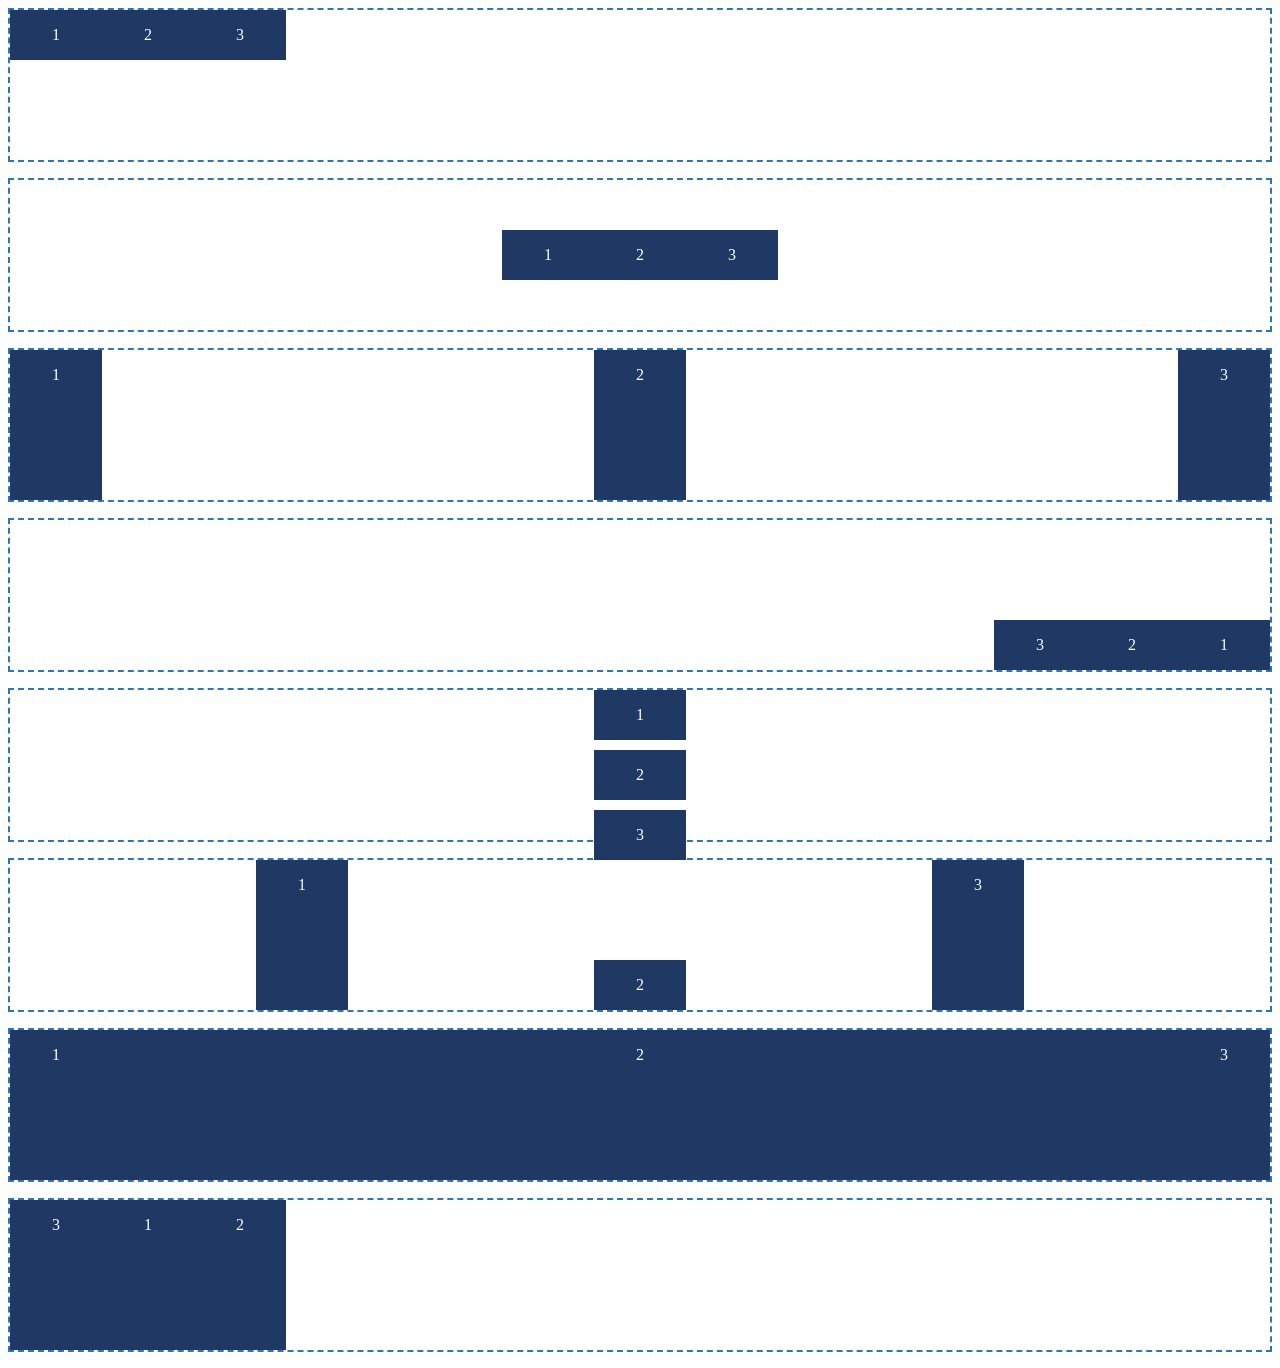
<file: alignements/index.html>
<!DOCTYPE html>
<html lang="en">
<head>
    <meta charset="UTF-8">
    <meta name="viewport" content="width=device-width, initial-scale=1.0">
    <title>Document</title>
</head>
<link rel="stylesheet" href="styl.css">
<body>
    <div class="boite b1"><span>1</span><span>2</span><span>3</span></div>
    <div class="boite b2"><span>1</span><span>2</span><span>3</span></div> 
    <div class="boite b3"><span>1</span><span>2</span><span>3</span></div>
    <div class="boite b4"><span>1</span><span>2</span><span>3</span></div> 
    <div class="boite b5"><span>1</span><span>2</span><span>3</span></div>
    <div class="boite b6"><span>1</span><span>2</span><span>3</span></div> 
    <div class="boite b7"><span>1</span><span>2</span><span>3</span></div>
    <div class="boite b8"><span>1</span><span>2</span><span>3</span></div> 
</body>
</html>
</file>
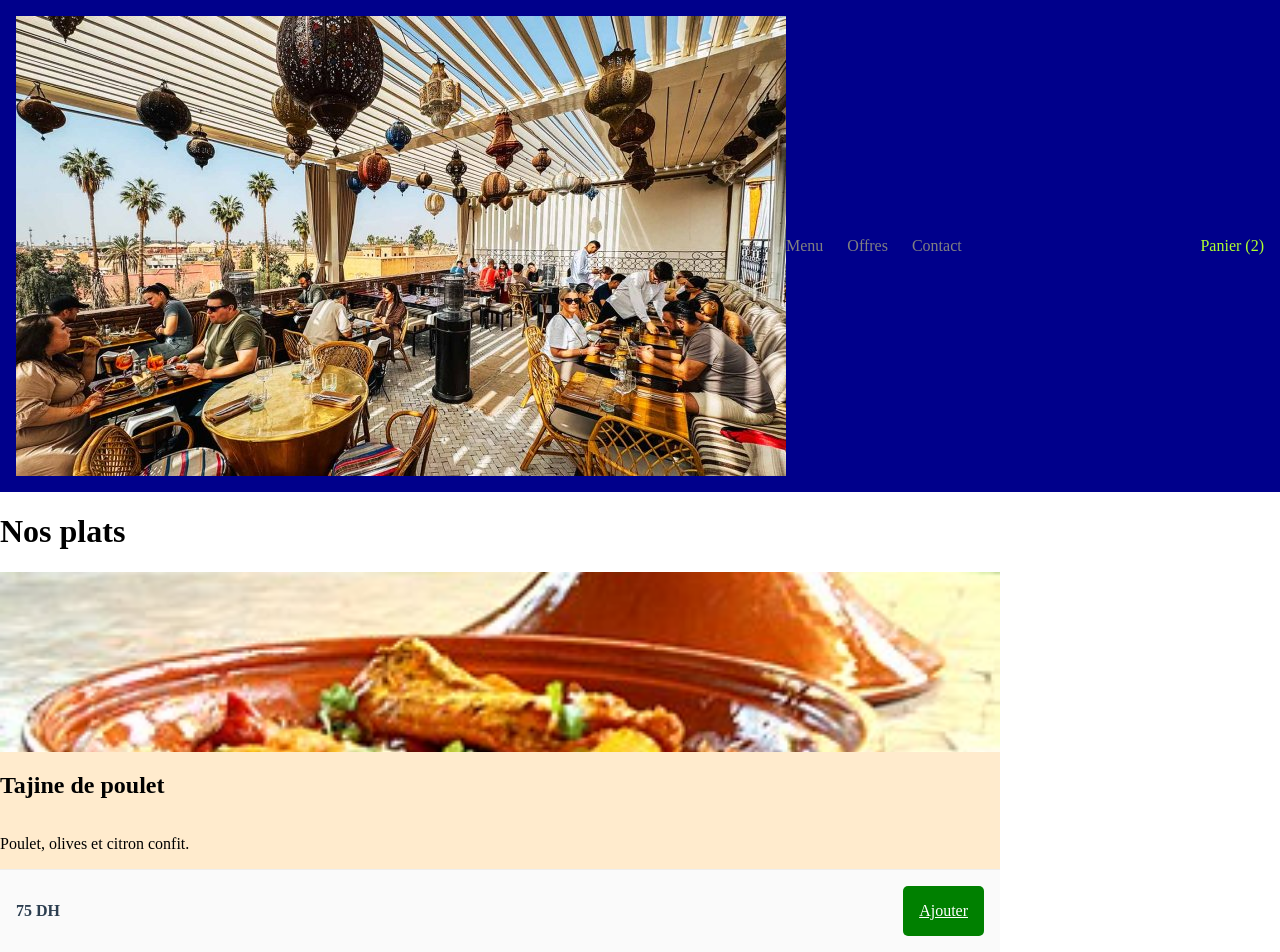
<file: restaurant/index.html>
<!DOCTYPE html>
<html lang="en">
<head>
    <meta charset="UTF-8">
    <meta name="viewport" content="width=device-width, initial-scale=1.0">
    <title>Document</title>
</head>
<link rel="stylesheet" href="style.css">
<body>
    <header class="entete"> 
        <img src="logo.jpg" alt="Atlas Food" class="logo"> 
        <nav class="menu"> 
            <a href="#">Menu</a> 
            <a href="#">Offres</a> 
            <a href="#">Contact</a> 
        </nav> 
        <a href="#" class="panier">Panier (2)</a> 
    </header> 
    <main> 
        <h1>Nos plats</h1> 
        <section class="plats"> 
            <article class="plat"> 
                <img src="tajine.jpg" alt="Tajine de poulet aux olives"> 
                <h2>Tajine de poulet</h2>       
                <p>Poulet, olives et citron confit.</p>       
                <div class="pied">         
                    <span class="prix">75 DH</span>         
                    <a href="#" class="ajouter">Ajouter</a>       
                </div>     
            </article>     
            <!-- recopier l’article pour obtenir 6 plats, avec des descriptions          de longueurs différentes -->   
        </section> 
    </main> 
</body>
</html>
</file>
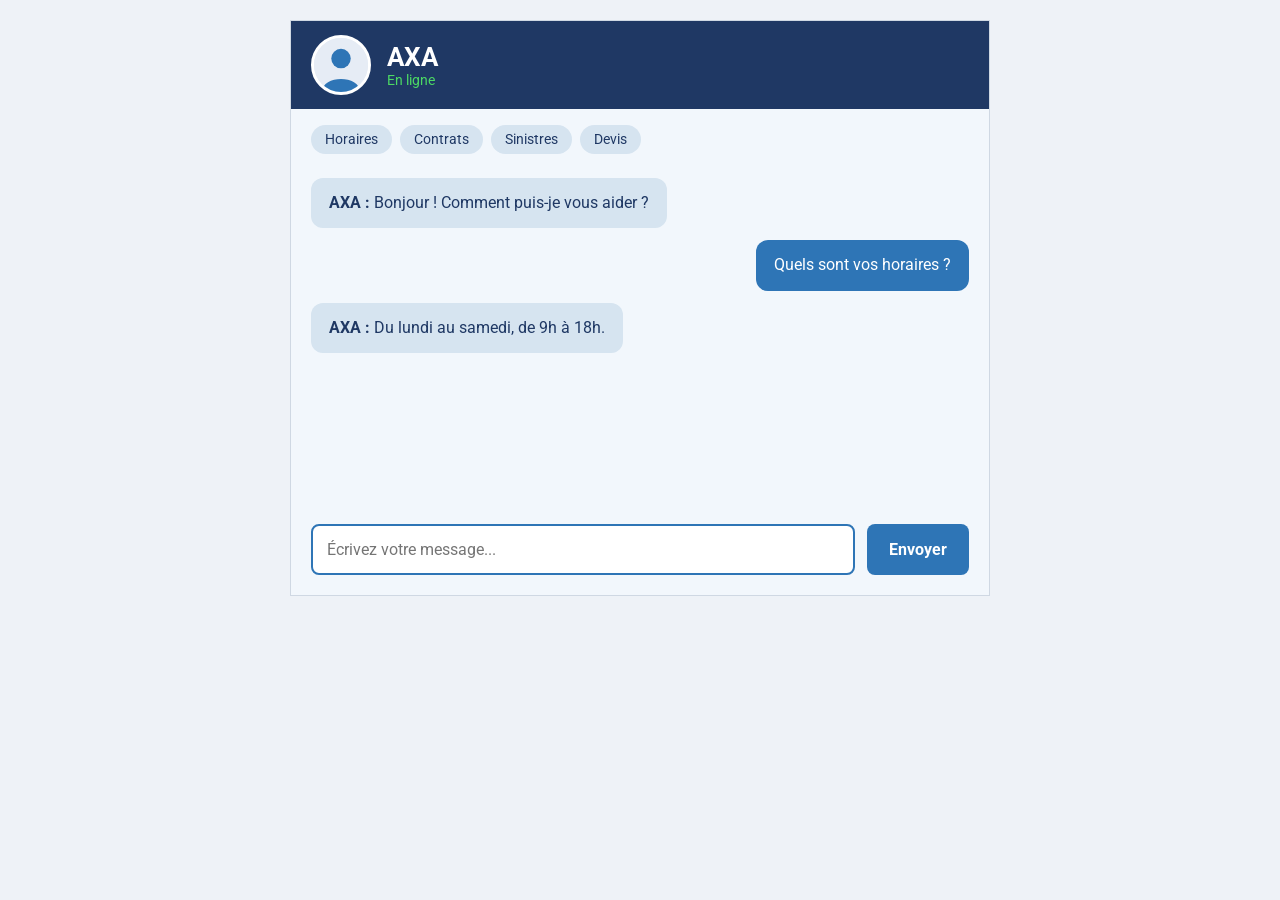
<file: chatbot/index (4).html>
<!DOCTYPE html>
<html lang="fr">
<head>
  <meta charset="UTF-8">
  <meta name="viewport" content="width=device-width, initial-scale=1.0">
  <title>AXA</title>
  <link rel="stylesheet" href="css/style.css">
</head>
<body>
  <main class="chat">
    <header class="chat-header">
      <img src="images/avatar.svg" alt="Avatar de AXA" class="avatar">
      <div>
        <h1>AXA</h1>
        <p class="statut">En ligne</p>
      </div>
    </header>

    <ul class="capacites">
      <li>Horaires</li>
      <li>Contrats</li>
      <li>Sinistres</li>
      <li>Devis</li>
    </ul>

    <section class="messages">
      <p class="message bot">Bonjour ! Comment puis-je vous aider ?</p>
      <p class="message user">Quels sont vos horaires ?</p>
      <p class="message bot">Du lundi au samedi, de 9h à 18h.</p>
    </section>

    <form class="chat-form" action="#">
      <label for="message">Votre message</label>
      <input type="text" id="message" placeholder="Écrivez votre message...">
      <button type="submit">Envoyer</button>
    </form>
  </main>
</body>
</html>
</file>
<file: alignements/styl.css>
.boite { height: 150px; margin-bottom: 1rem; border: 2px dashed #2E75B6; }
.boite span { width: 60px; padding: 1rem; background-color: #1F3864; color: white; text-align: center; }
.b1 {
  display: flex;
  justify-content: flex-start;
  align-items: flex-start;
}
.b2{
    display: flex;
    justify-content: center;
    align-items: center;
}
.b3{
    display: flex;
    justify-content: space-between;
}
.b4 {
  display: flex;
  flex-direction: row-reverse;
  justify-content: flex-start;
  align-items: flex-end;
}
.b5 {
  display: flex;
  flex-direction: column;
  align-items: center;
  gap: 10px;
}
.b6 {
    display: flex;
    justify-content: space-evenly;
}
.b6 :nth-child(2) {
  align-self: flex-end;
}
.b7 {
    display: flex;
}
.b7 :nth-child(2){
    flex-grow: 1;
}
.b8 {
    display: flex;   
}
.b8 :nth-child(3){
    order: -1;
}
</file>
<file: restaurant/style.css>
*, *::before, *::after {
     box-sizing: border-box;
    }
body{
    margin: 0;
}
main{
    max-width: 1000px;
}
.entete{
    background-color:  darkblue;
    padding: 1rem;
    display: flex;
    align-items: center;
}
.main{
    margin-left: 1rem;
}
.panier{
    margin-left: auto;
    text-decoration: none;
    color: greenyellow;
}
.menu{
    display: flex;
    gap: 1.5rem;
}
.plats{
    display: flex;
    flex-wrap: wrap;
    gap : 250px
}
.plat {
    flex: 1 1 250px; 
    background-color: blanchedalmond;
    border-radius: 10px;
    display: flex;
    flex-direction: column;
    flex-grow: 1;
}
.plat img {
    width: 100%;
    height: 180px;
    object-fit: cover;
}
.pied {
    display: flex;
    justify-content: space-between; /* Prix à gauche, bouton à droite */
    align-items: center; /* Centrés verticalement */
    padding: 1rem;
    border-top: 1px solid #eee;
    background-color: #fafafa;
}

.prix {
    font-weight: bold;
    font-size: 1rem;
    color: #2c3e50;
}

.ajouter {
    background-color: green;
    color: white;
    padding: 1rem;
    border-radius: 5px;
    font-size: 1rem;
}
.menu a{
    text-decoration: none;
    color: gray;
}
</file>
<file: chatbot/css/style.css>
/* Base : box-sizing, police Google Fonts, main centré */
@import url('https://fonts.googleapis.com/css2?family=Roboto:wght@400;500;700&display=swap');

* {
  box-sizing: border-box;
}

body {
  margin: 0;
  font-family: 'Roboto', Arial, sans-serif;
  background-color: #eef2f7;
}

main {
  max-width: 700px;
  margin: 20px auto;
  background-color: #f2f7fc;
  border: 1px solid #cfd8e3;
}

/* Header sticky : avatar + (h1 / statut) côte à côte, centrés verticalement */
.chat-header {
  position: sticky;
  top: 0;
  display: flex;
  align-items: center;
  gap: 16px;
  padding: 14px 20px;
  background-color: #1f3864;
  color: #fff;
}

.chat-header h1 {
  margin: 0;
  font-size: 1.6rem;
}

.statut {
  margin: 0;
  font-size: 0.85rem;
  color: #4cd964;
}

.avatar {
  flex-shrink: 0; /* ne rétrécit jamais */
  width: 60px;
  height: 60px;
  border-radius: 50%;
  border: 3px solid #fff;
  background-color: #e6ecf5;
  object-fit: cover;
}

/* Liste des capacités : étiquettes arrondies qui passent à la ligne */
.capacites {
  display: flex;
  flex-wrap: wrap;
  gap: 8px;
  list-style: none;
  margin: 0;
  padding: 16px 20px 0;
}

.capacites li {
  padding: 6px 14px;
  background-color: #d6e4f0;
  color: #1f3864;
  border-radius: 999px;
  font-size: 0.9rem;
}

/* Messages : flex en colonne */
.messages {
  display: flex;
  flex-direction: column;
  gap: 0.75rem;
  padding: 24px 20px;
  min-height: 350px;
}

.message {
  margin: 0;
  padding: 14px 18px;
  border-radius: 12px;
  width: fit-content;
  max-width: 70%;
  line-height: 1.4;
}

/* Bot à gauche, utilisateur à droite */
.bot {
  background-color: #d6e4f0;
  color: #1f3864;
  align-self: flex-start;
}

.user {
  background-color: #2e75b6;
  color: #fff;
  align-self: flex-end;
  text-align: right;
}

.bot::before {
  content: "AXA : ";
  font-weight: 700;
}

/* Formulaire : flex, label masqué visuellement, champ flexible, bouton fixe */
.chat-form {
  display: flex;
  gap: 12px;
  padding: 20px;
}

.chat-form label {
  position: absolute;
  width: 1px;
  height: 1px;
  overflow: hidden;
  clip: rect(0 0 0 0);
}

.chat-form input {
  flex: 1;
  padding: 14px;
  font-size: 1rem;
  font-family: inherit;
  border: 2px solid #2e75b6;
  border-radius: 8px;
  outline: none;
}

.chat-form input:focus {
  background-color: #eaf3fb;
  border-color: #1f3864;
}

.chat-form button {
  flex: none;
  padding: 14px 22px;
  font-size: 1rem;
  font-weight: 700;
  font-family: inherit;
  color: #fff;
  background-color: #2e75b6;
  border: none;
  border-radius: 8px;
  cursor: pointer;
}

.chat-form button:hover {
  background-color: #1f3864;
}
</file>
